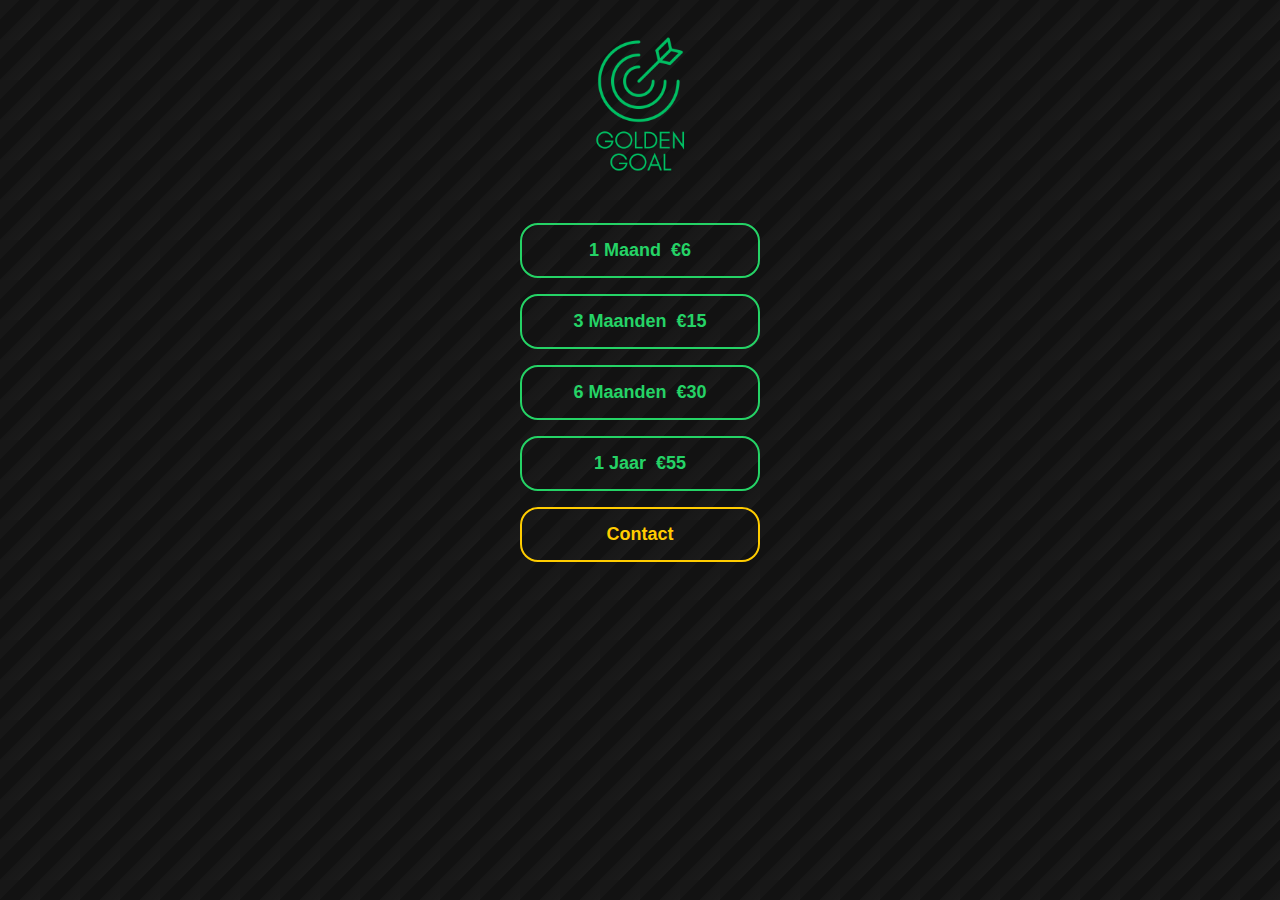
<file: index.html>
<!DOCTYPE html>
<html lang="nl">
<head>
    <meta charset="UTF-8">
    <meta name="viewport" content="width=device-width, initial-scale=1.0">
    <title>GoldenGoal - Abonnementen</title>
    <link rel="stylesheet" href="style.css">
</head>




<body>

    <div class="container">
        <!-- Logo -->
        <img src="logo.png" alt="GoldenGoal Logo" class="logo">

        <!-- Knoppen (Abonnementen) -->
        <a href="https://buy.stripe.com/aEUcQBcis5PWeEE9AA" class="btn">1 Maand ‎ €6</a>
        <a href="https://buy.stripe.com/fZe6sd0zK928eEEdQU" class="btn">3 Maanden‎ ‎ €15</a>
        <a href="https://buy.stripe.com/28o03P96gdiocwwdQT" class="btn">6 Maanden‎ ‎ €30</a>
        <a href="https://buy.stripe.com/8wM4k55U47Y4688bIK" class="btn">1 Jaar ‎‎ €55</a>
        <a href="https://wa.link/09wm10" class="btn gold-btn">Contact</a>



    </div>

</body>
</html>
</file>
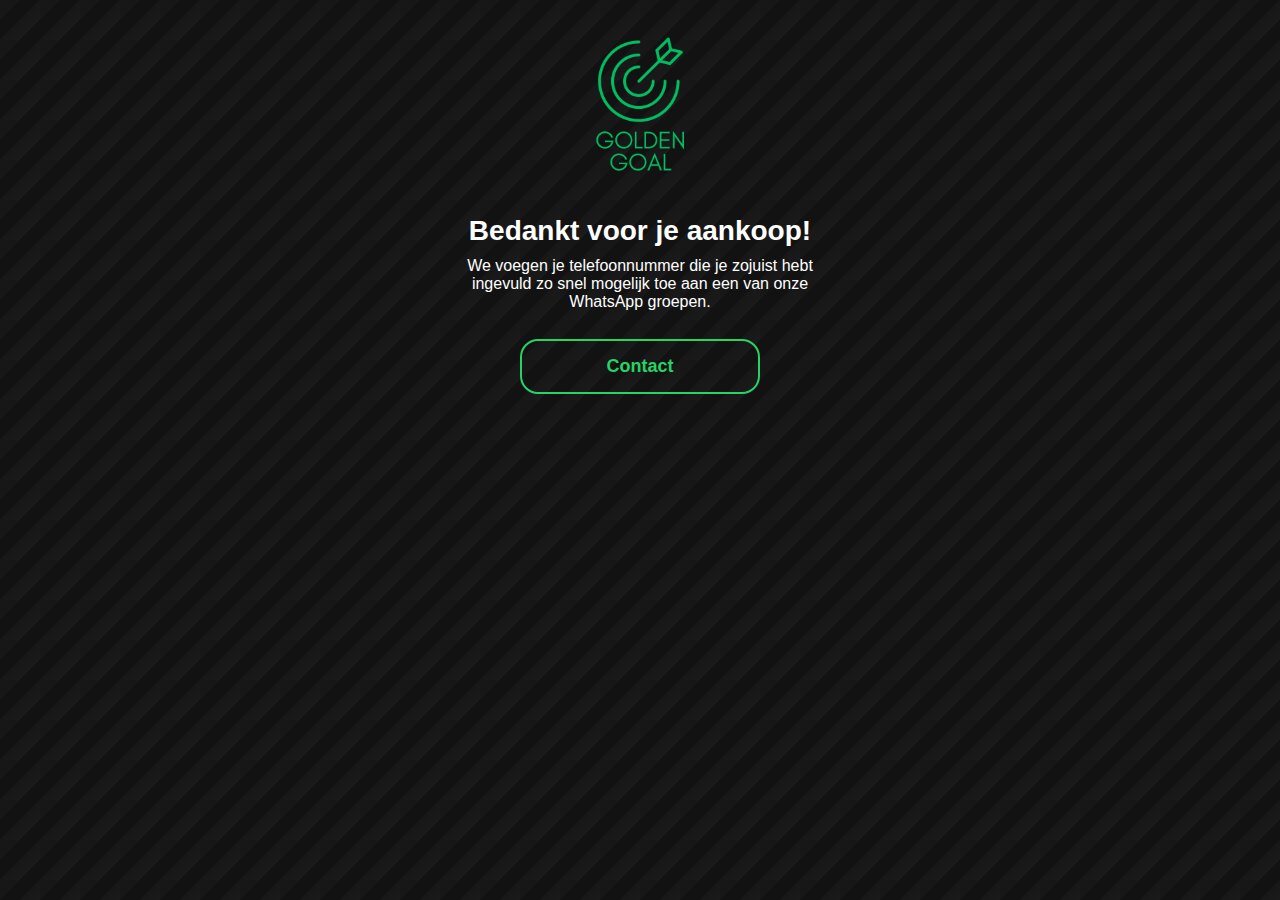
<file: bedankt.html>
<!DOCTYPE html>
<html lang="nl">
<head>
    <meta charset="UTF-8">
    <meta name="viewport" content="width=device-width, initial-scale=1.0">
    <title>GoldenGoal - Bevestiging</title>
    <link rel="stylesheet" href="style.css">
</head>
<body>

    <div class="container">
        <img src="logo.png" alt="GoldenGoal Logo" class="logo">
        <h1>Bedankt voor je aankoop!</h1>
        <p>We voegen je telefoonnummer die je zojuist hebt ingevuld zo snel mogelijk toe aan een van onze WhatsApp groepen.</p>
<a href="https://wa.me/31616175254" class="btn">Contact</a>
    </div>

</body>
</html>
</file>
<file: style.css>
/* Algemene instellingen */
* {
    margin: 0;
    padding: 0;
    box-sizing: border-box;
    font-family: Arial, sans-serif;
    text-align: center; /* Tekst uitvullen */
}

body {
    background-color: #121212;
    color: white;
    display: flex;
    justify-content: center;
    align-items: flex-start;
    padding: 20px 0;
    min-height: 100vh;
    
    /* Donkere diagonale lijnen */
    background-image: linear-gradient(135deg, rgba(255, 255, 255, 0.02) 25%, transparent 25%, transparent 50%, rgba(255, 255, 255, 0.02) 50%, rgba(255, 255, 255, 0.04) 75%, transparent 75%, transparent);
    background-size: 40px 40px;
}

/* Container */
.container {
    width: 100%;
    max-width: 400px;
    display: flex;
    flex-direction: column;
    align-items: center;
}

/* Logo */
.logo {
    max-width: 175px;
    margin-bottom: 20px;
    margin-top: 0px;
}

/* Koppen en tekst */
h1, p {
    text-align: center; /* Zorgt ervoor dat de tekst uitgevuld is */
    width: 90%; /* Zorgt voor betere leesbaarheid */
}

h1 {
    font-size: 28px;
    margin-bottom: 10px;
}

p {
    font-size: 16px;
    margin-bottom: 20px;
}

/* Algemene knopstijl */
.btn {
    display: inline-block;
    width: 60%;
    max-width: 350px;
    padding: 15px;
    margin: 8px 0;
    font-size: 18px;
    font-weight: bold;
    text-decoration: none;
    border-radius: 18px;
    border: 2px solid #25d366;
    color: #25d366;
    background-color: transparent;
    text-align: center;
    transition: 0.3s;
}

/* Hover-effect: volledig groen */
.btn:hover {
    background-color: #25d366;
    color: white;
    transform: scale(1.06);
}

/* Gouden knop (onderste) */
.gold-btn {
    border: 2px solid #ffcc00;
    color: #ffcc00;
}

/* Hover-effect: volledig goud */
.gold-btn:hover {
    background-color: #ffcc00;
    color: #121212;
    transform: scale(1.06);
</file>
